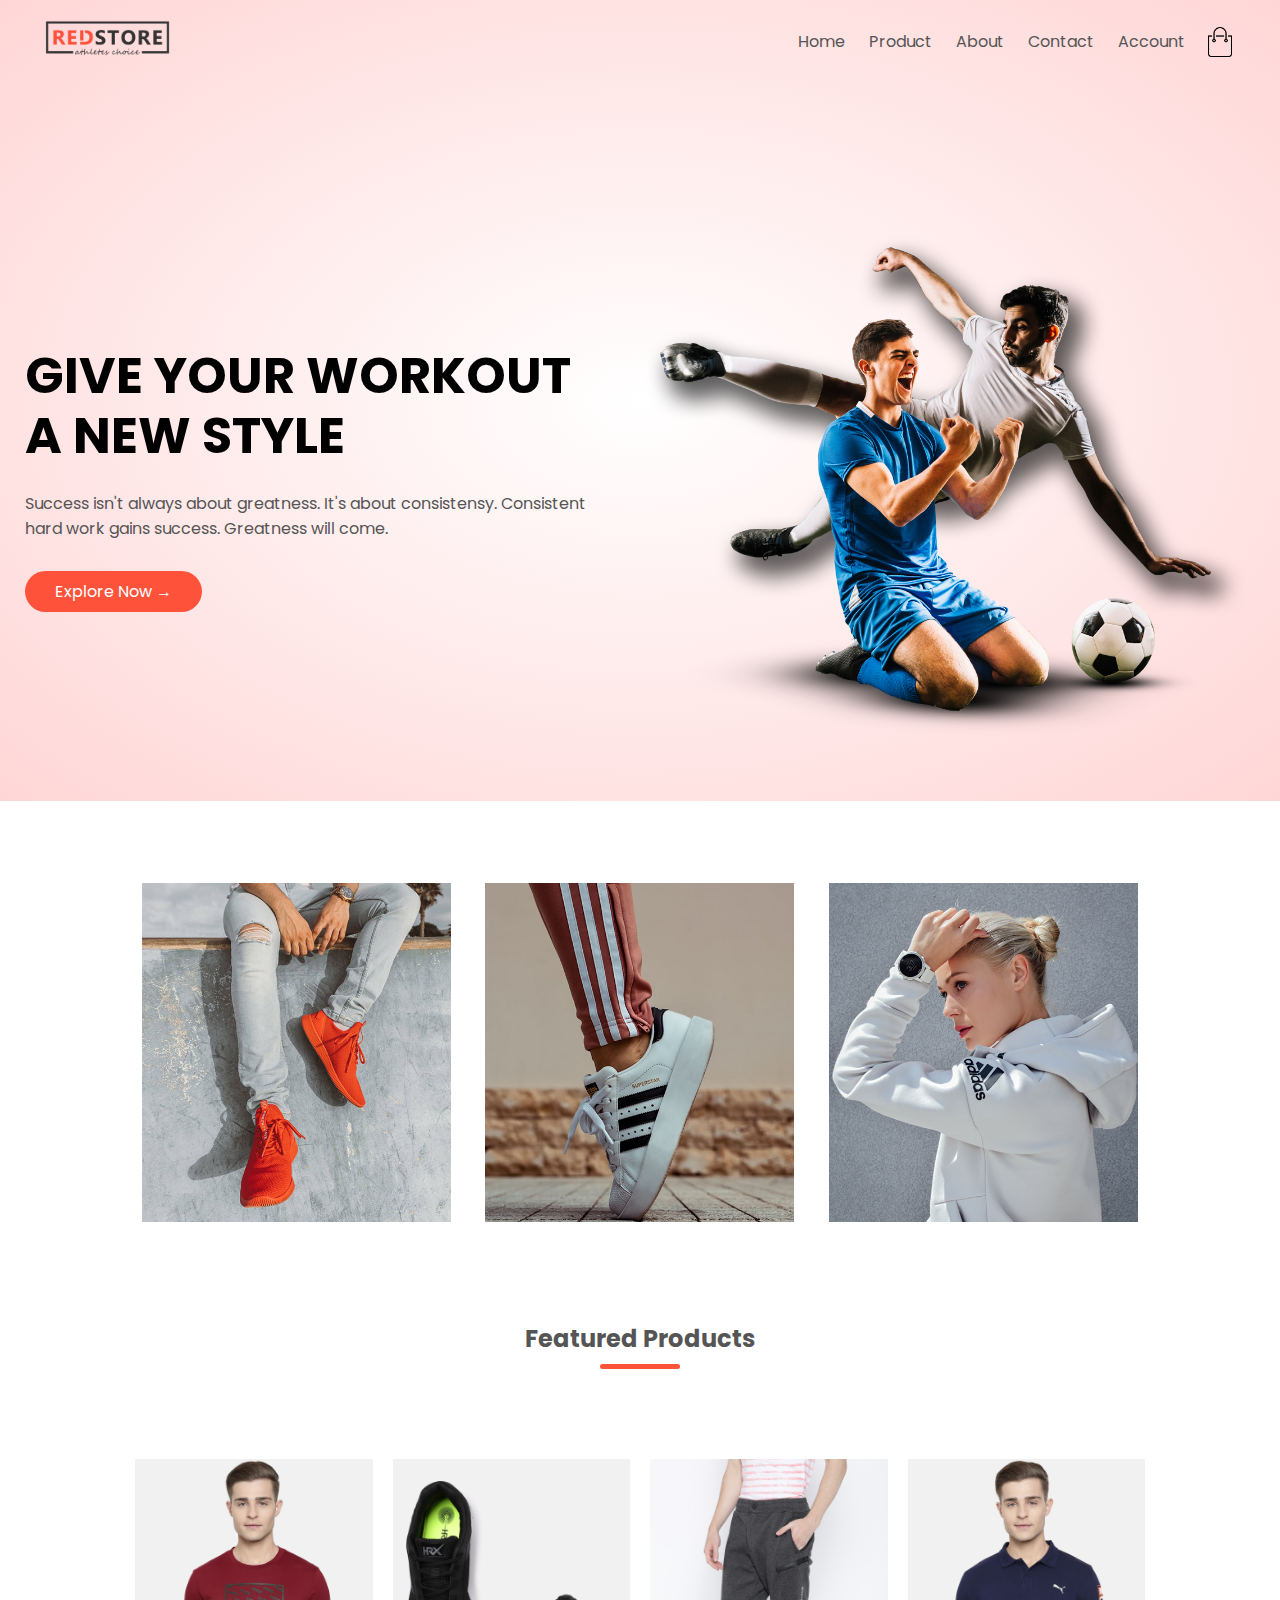
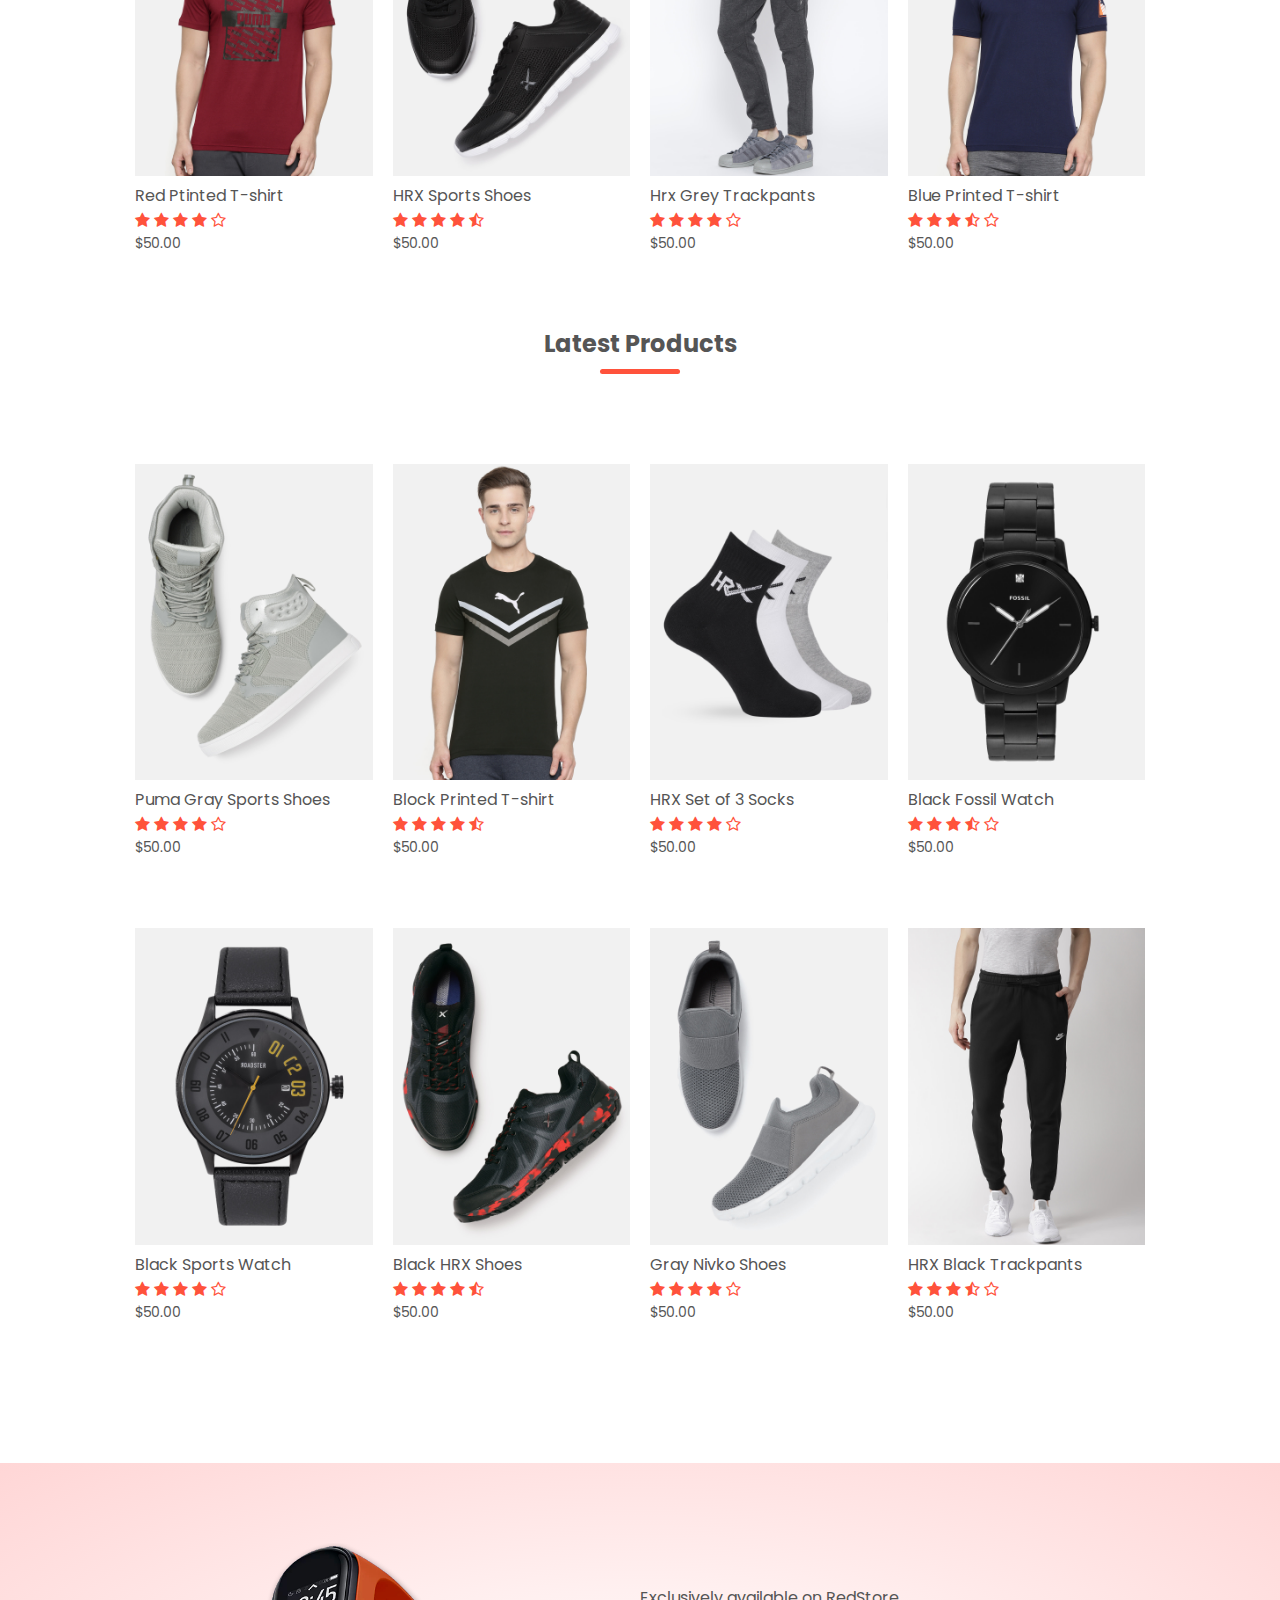
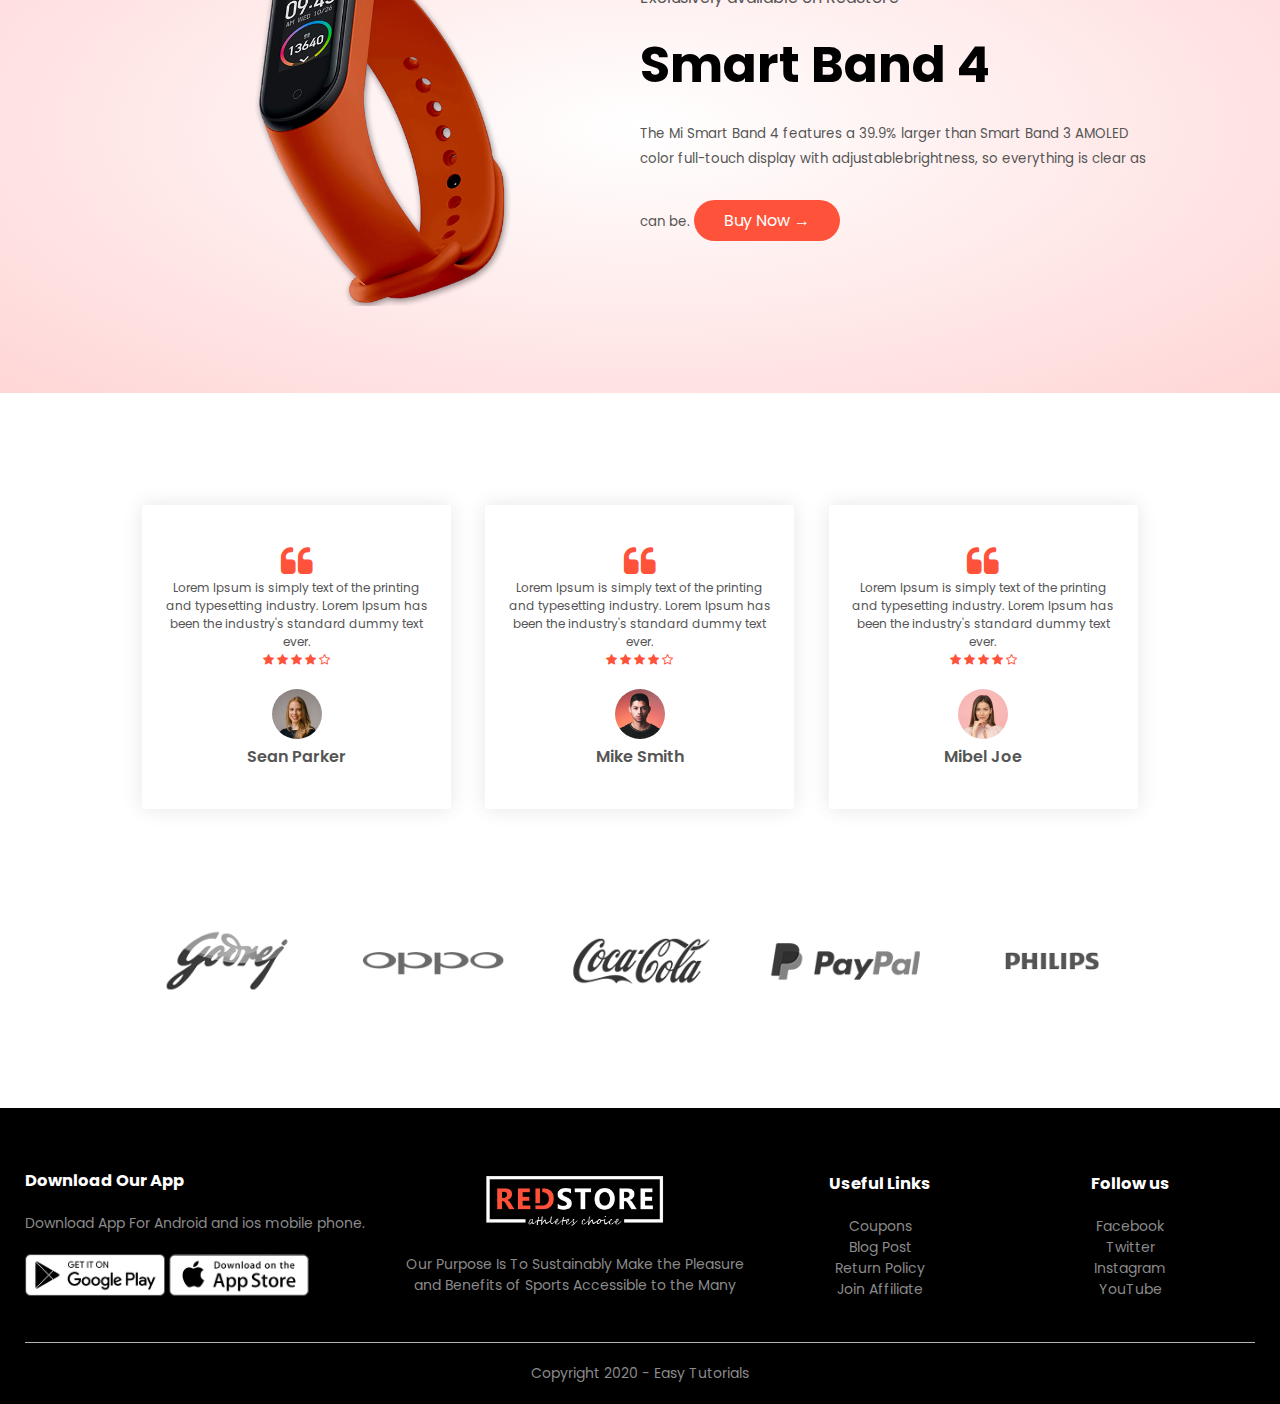
<file: index.html>
<!DOCTYPE html>
<html>
<head>
    <meta charset="utf-8">
    <meta name="viewport" content="width=device-width, initial-scale=1.0">
    <title>RedStore | Ecommerce Website Design</title>
    <link rel="stylesheet" href="style.css">
    <link href="https://fonts.googleapis.com/css2?family=Poppins:wght@300;400;500;600;700&display=swap" rel="stylesheet">
    <link rel="stylesheet" href="https://stackpath.bootstrapcdn.com/font-awesome/4.7.0/css/font-awesome.min.css">
</head>
<body>
<div class="header">
    <div class="container">
        <div class="navbar">
            <div class="logo">
                <a href="index.html"><img src="img/logo.png" width="125px"></a>
            </div>
            <nav>
                <ul id="MenuItems">
                    <li><a href="index.html">Home</a></li>
                    <li><a href="product.html">Product</a></li>
                    <li><a href="#">About</a></li>
                    <li><a href="#">Contact</a></li>
                    <li><a href="login.htm">Account</a></li>
                </ul>
            </nav>
            <img src="img/cart.png" width="30px" height="30px";>
            <img src="img/menu.png" class="menu-icon" onclick="menutoggle()">

        </div>
        <div class="row">
            <div class="col-2">
                <h1>GIVE YOUR WORKOUT <br> A NEW STYLE</h1>
                <p>Success isn't always about greatness. It's about consistensy. Consistent <br> hard work gains success. Greatness will come.</p>
                <a href="" class="btn">Explore Now &#8594;</a>
            </div>
            <div class="col-2">
                <img src="img/image1.png">
            </div>
        </div>
    </div>
</div>
    
<!-------featured catagories---------->
<div class="catagory">
    <div class="small-container">
        <div class="row">
            <div class="col-3"><img src="img/category-1.jpg"></div>
            <div class="col-3"><img src="img/category-2.jpg"></div>
            <div class="col-3"><img src="img/category-3.jpg"></div>
        </div>
    </div>
</div>
    
<!-------featured catagories---------->   
    <div class="small-container">
        <h2 class="title">Featured Products</h2>
        <div class="row">
            <div class="col-4">
                <a href="product-details.html"><img src="img/product-1.jpg"></a>
                <h4>Red Ptinted T-shirt</h4>
                <div class="rating">
                  <i class="fa fa-star"></i>  
                  <i class="fa fa-star"></i>  
                  <i class="fa fa-star"></i>  
                  <i class="fa fa-star"></i>  
                  <i class="fa fa-star-o"></i>  
                </div>
                 <p>$50.00</p>
            </div>
           <div class="col-4">
                <img src="img/product-2.jpg">
                <h4>HRX Sports Shoes</h4>
               <div class="rating">
                  <i class="fa fa-star"></i>  
                  <i class="fa fa-star"></i>  
                  <i class="fa fa-star"></i>  
                  <i class="fa fa-star"></i>  
                  <i class="fa fa-star-half-o"></i>  
                </div>
                <p>$50.00</p>
            </div>
            <div class="col-4">
                <img src="img/product-3.jpg">
                <h4>Hrx Grey Trackpants</h4>
                <div class="rating">
                  <i class="fa fa-star"></i>  
                  <i class="fa fa-star"></i>  
                  <i class="fa fa-star"></i>  
                  <i class="fa fa-star"></i>  
                  <i class="fa fa-star-o"></i>  
                </div>
                 <p>$50.00</p>
            </div>
            <div class="col-4">
                <img src="img/product-4.jpg">
                <h4>Blue Printed T-shirt</h4> 
                <div class="rating">
                  <i class="fa fa-star"></i>  
                  <i class="fa fa-star"></i>  
                  <i class="fa fa-star"></i>  
                  <i class="fa fa-star-half-o"></i>  
                  <i class="fa fa-star-o"></i>  
                </div>
                 <p>$50.00</p>
            </div>
        </div>
        <h2 class="title">Latest Products</h2>
            <div class="row">
                <div class="col-4">
                    <img src="img/product-5.jpg">
                    <h4>Puma Gray Sports Shoes</h4>
                    <div class="rating">
                      <i class="fa fa-star"></i>  
                      <i class="fa fa-star"></i>  
                      <i class="fa fa-star"></i>  
                      <i class="fa fa-star"></i>  
                      <i class="fa fa-star-o"></i>  
                    </div>
                     <p>$50.00</p>
                </div>
               <div class="col-4">
                    <img src="img/product-6.jpg">
                    <h4>Block Printed T-shirt</h4>
                   <div class="rating">
                      <i class="fa fa-star"></i>  
                      <i class="fa fa-star"></i>  
                      <i class="fa fa-star"></i>  
                      <i class="fa fa-star"></i>  
                      <i class="fa fa-star-half-o"></i>  
                    </div>
                    <p>$50.00</p>
                </div>
                <div class="col-4">
                    <img src="img/product-7.jpg">
                    <h4>HRX Set of 3 Socks</h4>
                    <div class="rating">
                      <i class="fa fa-star"></i>  
                      <i class="fa fa-star"></i>  
                      <i class="fa fa-star"></i>  
                      <i class="fa fa-star"></i>  
                      <i class="fa fa-star-o"></i>  
                    </div>
                     <p>$50.00</p>
                </div>
                <div class="col-4">
                    <img src="img/product-8.jpg">
                    <h4>Black Fossil Watch</h4> 
                    <div class="rating">
                      <i class="fa fa-star"></i>  
                      <i class="fa fa-star"></i>  
                      <i class="fa fa-star"></i>  
                      <i class="fa fa-star-half-o"></i>  
                      <i class="fa fa-star-o"></i>  
                    </div>
                     <p>$50.00</p>
                </div>
                  <div class="row">
            <div class="col-4">
                <img src="img/product-9.jpg">
                <h4>Black Sports Watch</h4>
                <div class="rating">
                  <i class="fa fa-star"></i>  
                  <i class="fa fa-star"></i>  
                  <i class="fa fa-star"></i>  
                  <i class="fa fa-star"></i>  
                  <i class="fa fa-star-o"></i>  
                </div>
                 <p>$50.00</p>
            </div>
           <div class="col-4">
                <img src="img/product-10.jpg">
                <h4>Black HRX Shoes</h4>
               <div class="rating">
                  <i class="fa fa-star"></i>  
                  <i class="fa fa-star"></i>  
                  <i class="fa fa-star"></i>  
                  <i class="fa fa-star"></i>  
                  <i class="fa fa-star-half-o"></i>  
                </div>
                <p>$50.00</p>
            </div>
            <div class="col-4">
                <img src="img/product-11.jpg">
                <h4>Gray Nivko Shoes</h4>
                <div class="rating">
                  <i class="fa fa-star"></i>  
                  <i class="fa fa-star"></i>  
                  <i class="fa fa-star"></i>  
                  <i class="fa fa-star"></i>  
                  <i class="fa fa-star-o"></i>  
                </div>
                 <p>$50.00</p>
            </div>
            <div class="col-4">
                <img src="img/product-12.jpg">
                <h4>HRX Black Trackpants</h4> 
                <div class="rating">
                  <i class="fa fa-star"></i>  
                  <i class="fa fa-star"></i>  
                  <i class="fa fa-star"></i>  
                  <i class="fa fa-star-half-o"></i>  
                  <i class="fa fa-star-o"></i>  
                </div>
                 <p>$50.00</p>
            </div>
        </div>
       </div>   
    </div>    
    
    
 <!---------offer------------>
<div class="offer">
    <div class="small-container">
        <div class="row">
            <div class="col-2">
                <img src="img/exclusive.png" class="offer-img">
            </div>
            <div class="col-2">
                <p>Exclusively available on RedStore</p>
                <h1>Smart Band 4</h1>
                <small>The Mi Smart Band 4 features a 39.9% larger than Smart Band 3 AMOLED color full-touch display with adjustablebrightness, so everything is clear as can be.</small>
                <a class="btn">Buy Now &#8594;</a>
            </div>
        </div>
    </div>
</div>
     
    
<!---------testimonial-------->
    
<div class="testimonial">
    <div class="small-container">
        <div class="row">
            <div class="col-3">
                <i class="fa fa-quote-left"></i> 
               <p>Lorem Ipsum is simply text of the printing and typesetting industry. Lorem Ipsum has been the industry's standard dummy text ever.</p>
                 <div class="rating">
                  <i class="fa fa-star"></i>  
                  <i class="fa fa-star"></i>  
                  <i class="fa fa-star"></i>  
                  <i class="fa fa-star"></i>  
                  <i class="fa fa-star-o"></i>  
                </div>
                <img src="img/user-1.png">
                <h3>Sean Parker</h3>
            </div>
            <div class="col-3">
                <i class="fa fa-quote-left"></i> 
               <p>Lorem Ipsum is simply text of the printing and typesetting industry. Lorem Ipsum has been the industry's standard dummy text ever.</p>
                 <div class="rating">
                  <i class="fa fa-star"></i>  
                  <i class="fa fa-star"></i>  
                  <i class="fa fa-star"></i>  
                  <i class="fa fa-star"></i>  
                  <i class="fa fa-star-o"></i>  
                </div>
                <img src="img/user-2.png">
                <h3>Mike Smith</h3>
            </div>
            <div class="col-3">
                <i class="fa fa-quote-left"></i> 
               <p>Lorem Ipsum is simply text of the printing and typesetting industry. Lorem Ipsum has been the industry's standard dummy text ever.</p>
                 <div class="rating">
                  <i class="fa fa-star"></i>  
                  <i class="fa fa-star"></i>  
                  <i class="fa fa-star"></i>  
                  <i class="fa fa-star"></i>  
                  <i class="fa fa-star-o"></i>  
                </div>
                <img src="img/user-3.png">
                <h3>Mibel Joe</h3>
            </div>
    </div>
</div> 
</div>
<!-----------brands------------>

<div class="brands">
    <div class="small-container">
        <div class="row">
            <div class="col-5"> 
                <img src="img/logo-godrej.png">
            </div> 
            
            <div class="col-5"> 
                <img src="img/logo-oppo.png">
            </div>
            
            <div class="col-5"> 
                <img src="img/logo-coca-cola.png">
            </div>
            
            <div class="col-5"> 
                <img src="img/logo-paypal.png">
            </div>
            
            <div class="col-5"> 
                <img src="img/logo-philips.png">
            </div>
        </div> 
    </div> 
</div> 
 <!-----------brands------------>   
    
<div class="footer">
    <div class="container">
        <div class="row">
            <div class="footer-col-1"> 
                <h3>Download Our App</h3>
                <p>Download App For Android and ios mobile phone.</p>
                
                <div class="app-logo">
                    <img src="img/play-store.png">
                    <img src="img/app-store.png">
                </div>
            </div>
            <div class="footer-col-2">     
                <img src="img/logo-white.png">
                <p>Our Purpose Is To Sustainably Make the Pleasure and Benefits of Sports Accessible to the Many</p>
            </div>
            <div class="footer-col-3"> 
                <h3>Useful Links</h3>
                <ul>
                    <li>Coupons</li>
                    <li>Blog Post</li>
                    <li>Return Policy</li>
                    <li>Join Affiliate</li>
                </ul>
            </div>
            <div class="footer-col-4"> 
                <h3>Follow us</h3>
                <ul>
                    <li>Facebook</li>
                    <li>Twitter</li>
                    <li>Instagram</li>
                    <li>YouTube</li>
                </ul>
            </div>
            
        </div>
        <hr>
        <p class="copyright">Copyright 2020 - Easy Tutorials</p>
    </div>
</div>    
    
    
    
<!----------java script for toggle menu-------->
    <script>
    var MenuItems = document.getElementById("MenuItems");
    
    MenuItems.style.maxHeight = "0px";
    
        function menutoggle(){
            if(MenuItems.style.maxHeight == "0px")
                {
                    MenuItems.style.maxHeight = "200px";
                }
            else
                {
                    MenuItems.style.maxHeight = "0px";
                }
        }
 
    
    </script>

    
</body>
</html>
</file>
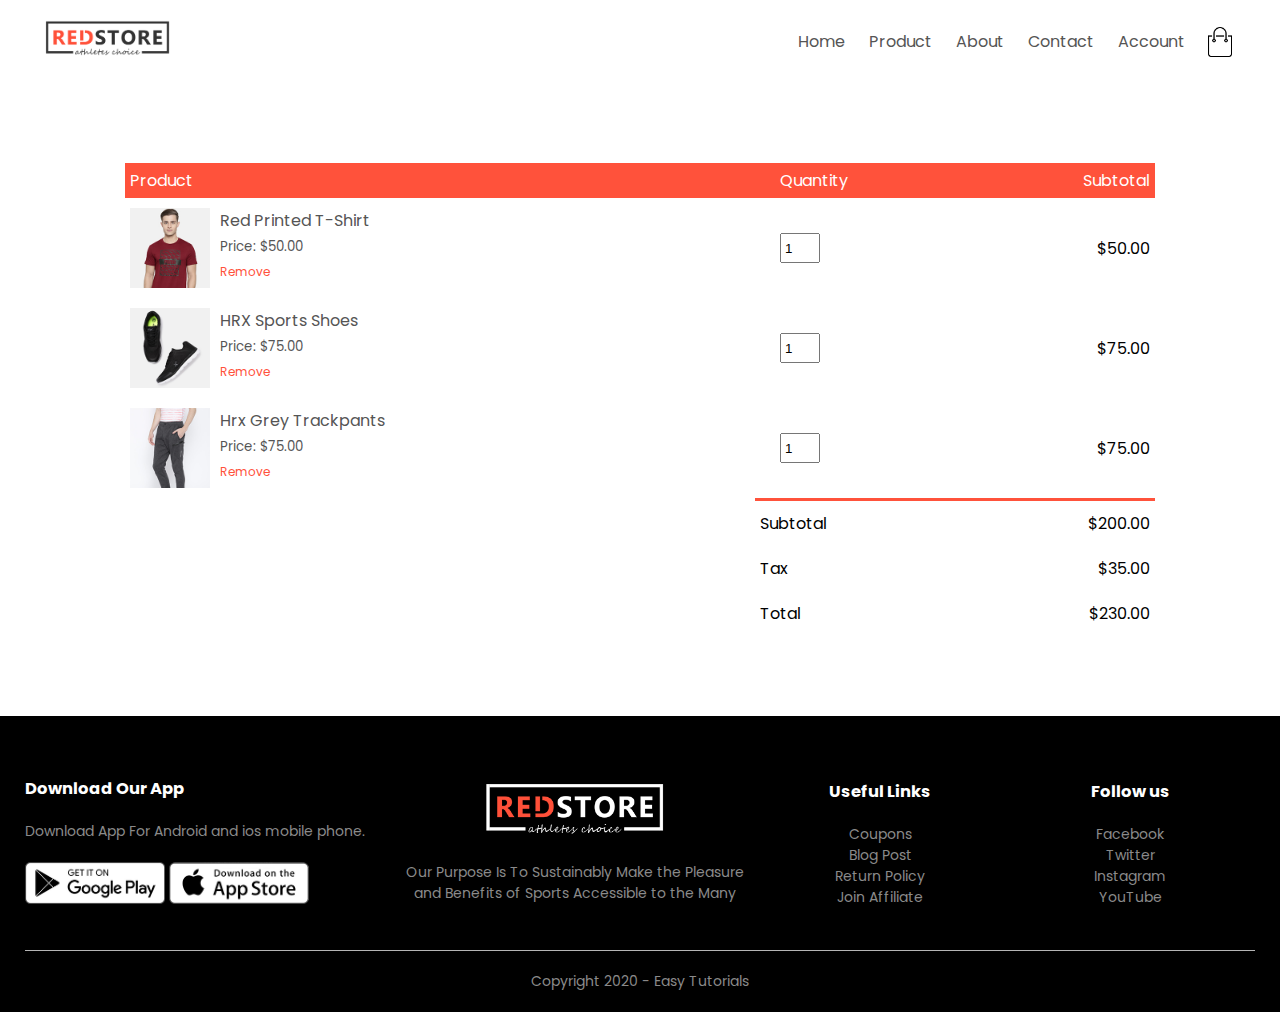
<file: cart.html>
<!DOCTYPE html>
<html>
<head>
    <meta charset="utf-8">
    <meta name="viewport" content="width=device-width, initial-scale=1.0">
    <title>RedStore | Ecommerce Website Design</title>
    <link rel="stylesheet" href="style.css">
    <link href="https://fonts.googleapis.com/css2?family=Poppins:wght@300;400;500;600;700&display=swap" rel="stylesheet">
    <link rel="stylesheet" href="https://stackpath.bootstrapcdn.com/font-awesome/4.7.0/css/font-awesome.min.css">
</head>
<body>

    <div class="container">
        <div class="navbar">
            <div class="logo">
               <a href="index.html"><img src="img/logo.png" width="125px"></a>
            </div>
            <nav>
                <ul id="MenuItems">
                    <li><a href="index.html">Home</a></li>
                    <li><a href="product.html">Product</a></li>
                    <li><a href="#">About</a></li>
                    <li><a href="#">Contact</a></li>
                    <li><a href="login.htm">Account</a></li>
                </ul>
            </nav>
            <img src="img/cart.png" width="30px" height="30px";>
            <img src="img/menu.png" class="menu-icon" onclick="menutoggle()">

        </div>
    </div>

    
   <!-------------cart items details----------> 
    <div class="small-container cart-page">
        <table>
            <tr>
                <th>Product</th>
                <th>Quantity</th>
                <th>Subtotal</th>
            </tr>
            
            <tr>
                <td>
                    <div class="cart-info">
                        <img src="img/buy-1.jpg">
                        <div>
                            <p>Red Printed T-Shirt</p>
                            <small>Price: $50.00</small>
                            <br>
                            <a href="">Remove</a>
                        </div>
                    </div>
                    
                
                </td>
                <td><input type="number" value="1"></td>
                <td>$50.00</td>
            </tr>
              <tr>
                <td>
                    <div class="cart-info">
                        <img src="img/buy-2.jpg">
                        <div>
                            <p>HRX Sports Shoes</p>
                            <small>Price: $75.00</small>
                            <br>
                            <a href="">Remove</a>
                        </div>
                    </div>
                    
                
                </td>
                <td><input type="number" value="1"></td>
                <td>$75.00</td>
            </tr>
              <tr>
                <td>
                    <div class="cart-info">
                        <img src="img/buy-3.jpg">
                        <div>
                            <p>Hrx Grey Trackpants</p>
                            <small>Price: $75.00</small>
                            <br>
                            <a href="">Remove</a>
                        </div>
                    </div>
                    
                
                </td>
                <td><input type="number" value="1"></td>
                <td>$75.00</td>
            </tr>
        </table>
        <div class="total-price">
            <table>
                <tr>
                    <td>Subtotal</td>
                    <td>$200.00</td>
                </tr>
                <tr>
                    <td>Tax</td>
                    <td>$35.00</td>
                </tr>
                <tr>
                    <td>Total</td>
                    <td>$230.00</td>
                </tr>
            </table>
        </div>
    </div>
    
    
    
    
    
    
    
    
    
    
    

 <!-----------footer------------>   
    
<div class="footer">
    <div class="container">
        <div class="row">
            <div class="footer-col-1"> 
                <h3>Download Our App</h3>
                <p>Download App For Android and ios mobile phone.</p>
                
                <div class="app-logo">
                    <img src="img/play-store.png">
                    <img src="img/app-store.png">
                </div>
            </div>
            <div class="footer-col-2">     
                <img src="img/logo-white.png">
                <p>Our Purpose Is To Sustainably Make the Pleasure and Benefits of Sports Accessible to the Many</p>
            </div>
            <div class="footer-col-3"> 
                <h3>Useful Links</h3>
                <ul>
                    <li>Coupons</li>
                    <li>Blog Post</li>
                    <li>Return Policy</li>
                    <li>Join Affiliate</li>
                </ul>
            </div>
            <div class="footer-col-4"> 
                <h3>Follow us</h3>
                <ul>
                    <li>Facebook</li>
                    <li>Twitter</li>
                    <li>Instagram</li>
                    <li>YouTube</li>
                </ul>
            </div>
            
        </div>
        <hr>
        <p class="copyright">Copyright 2020 - Easy Tutorials</p>
    </div>
</div>    
    
    
    
<!----------java script for toggle menu-------->
    <script>
    var MenuItems = document.getElementById("MenuItems");
    
    MenuItems.style.maxHeight = "0px";
    
        function menutoggle(){
            if(MenuItems.style.maxHeight == "0px")
                {
                    MenuItems.style.maxHeight = "200px";
                }
            else
                {
                    MenuItems.style.maxHeight = "0px";
                }
        }
    </script>

    
    <!----------java script for simgle product img-------->
    
    <script>
        var productImg = document.getElementById("productImg");
        var smallimg = document.getElementsByClassName("small-img");
        
            smallimg[0].onclick = function()
            {
                productImg.src = smallimg[0].src; 
            }
            smallimg[1].onclick = function()
            {
                productImg.src = smallimg[1].src; 
            }
            smallimg[2].onclick = function()
            {
                productImg.src = smallimg[2].src; 
            }
            smallimg[3].onclick = function()
            {
                productImg.src = smallimg[3].src; 
            }
        
        
        
        
    </script>
    
    
 
    
    
</body>
</html>
</file>
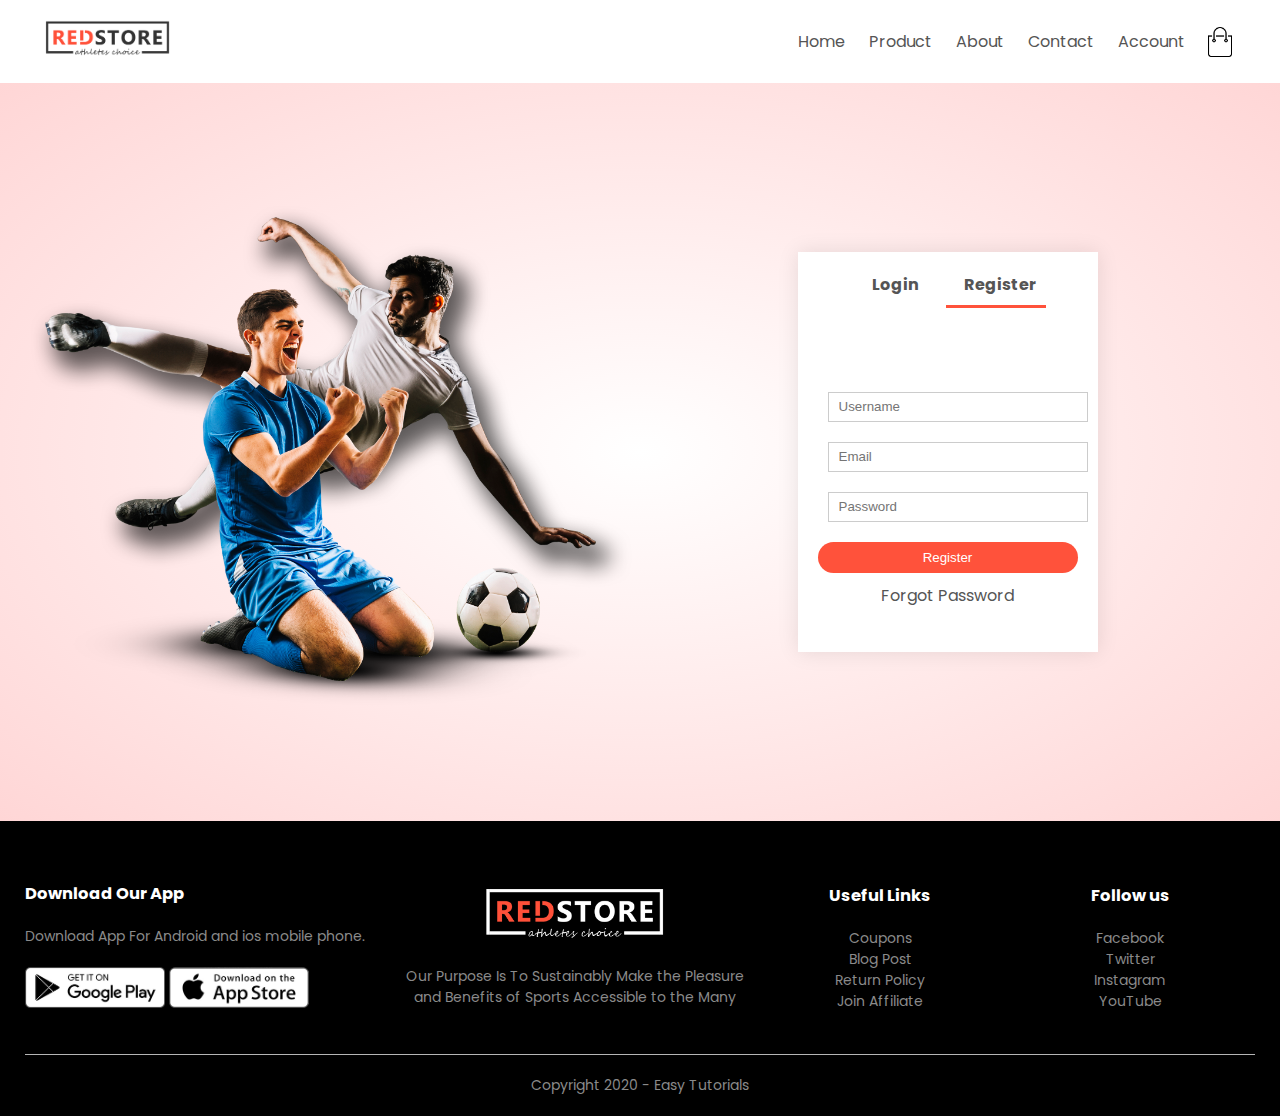
<file: login.html>
<!DOCTYPE html>
<html>
<head>
    <meta charset="utf-8">
    <meta name="viewport" content="width=device-width, initial-scale=1.0">
    <title>RedStore | Ecommerce Website Design</title>
    <link rel="stylesheet" href="style.css">
    <link href="https://fonts.googleapis.com/css2?family=Poppins:wght@300;400;500;600;700&display=swap" rel="stylesheet">
    <link rel="stylesheet" href="https://stackpath.bootstrapcdn.com/font-awesome/4.7.0/css/font-awesome.min.css">
</head>
<body>

    <div class="container">
        <div class="navbar">
            <div class="logo">
               <a href="index.html"><img src="img/logo.png" width="125px"></a>
            </div>
            <nav>
                <ul id="MenuItems">
                    <li><a href="index.html">Home</a></li>
                    <li><a href="product.html">Product</a></li>
                    <li><a href="#">About</a></li>
                    <li><a href="#">Contact</a></li>
                    <li><a href="login.htm">Account</a></li>
                </ul>
            </nav>
            <img src="img/cart.png" width="30px" height="30px";>
            <img src="img/menu.png" class="menu-icon" onclick="menutoggle()">

        </div>
    </div>

    
    
    <!-----------account-page------------->
    <div class="account-page">
        <div class="container">
            <div class="row">
            <div class="col-2">
                <img src="img/image1.png" width="100%">    
            </div>
            <div class="col-2">
                <div class="form-container">
                    <div class="form-btn">
                        <span onclick="login()">Login</span>
                        <span onclick="register()">Register</span>
                        <hr id="Indicator">
                    </div>
                    
                    <form id="LoginForm">
                        <input type="text" placeholder="Username">
                        <input type="password" placeholder="Password">
                        <button type="submit" class="btn">Login</button>
                        <a href="">Forgot Password</a>
                    </form>
                    
                    <form id="RegForm">
                        <input type="text" placeholder="Username">
                        <input type="email" placeholder="Email">
                        <input type="password" placeholder="Password">
                        <button type="submit" class="btn">Register</button>
                        <a href="">Forgot Password</a>
                    </form>
                </div>
            </div>
                
            </div>
         </div>
    </div>
    
 
    
   
 <!-----------footer------------>   
    
<div class="footer">
    <div class="container">
        <div class="row">
            <div class="footer-col-1"> 
                <h3>Download Our App</h3>
                <p>Download App For Android and ios mobile phone.</p>
                
                <div class="app-logo">
                    <img src="img/play-store.png">
                    <img src="img/app-store.png">
                </div>
            </div>
            <div class="footer-col-2">     
                <img src="img/logo-white.png">
                <p>Our Purpose Is To Sustainably Make the Pleasure and Benefits of Sports Accessible to the Many</p>
            </div>
            <div class="footer-col-3"> 
                <h3>Useful Links</h3>
                <ul>
                    <li>Coupons</li>
                    <li>Blog Post</li>
                    <li>Return Policy</li>
                    <li>Join Affiliate</li>
                </ul>
            </div>
            <div class="footer-col-4"> 
                <h3>Follow us</h3>
                <ul>
                    <li>Facebook</li>
                    <li>Twitter</li>
                    <li>Instagram</li>
                    <li>YouTube</li>
                </ul>
            </div>
            
        </div>
        <hr>
        <p class="copyright">Copyright 2020 - Easy Tutorials</p>
    </div>
</div>    
    
    
    
<!----------java script for toggle menu-------->
    <script>
    var MenuItems = document.getElementById("MenuItems");
    
    MenuItems.style.maxHeight = "0px";
    
        function menutoggle(){
            if(MenuItems.style.maxHeight == "0px")
                {
                    MenuItems.style.maxHeight = "200px";
                }
            else
                {
                    MenuItems.style.maxHeight = "0px";
                }
        }
    </script>

    
    <!----------java script for single product img-------->
    
    <script>
        var productImg = document.getElementById("productImg");
        var smallimg = document.getElementsByClassName("small-img");
        
            smallimg[0].onclick = function()
            {
                productImg.src = smallimg[0].src; 
            }
            smallimg[1].onclick = function()
            {
                productImg.src = smallimg[1].src; 
            }
            smallimg[2].onclick = function()
            {
                productImg.src = smallimg[2].src; 
            }
            smallimg[3].onclick = function()
            {
                productImg.src = smallimg[3].src; 
            }
    </script>
    
    
  <!----------java script for account login-------->
    
       <script>
           
        var LoginForm = document.getElementById("LoginForm");
        var RegForm = document.getElementById("RegForm");
        var Indicator = document.getElementById("Indicator");
           
           function register(){
               
               RegForm.style.transform = "translateX(0px)";
               LoginForm.style.transform = "translateX(0px)";
               Indicator.style.transform = "translateX(100px)";
           }
           
           function login(){
               
               RegForm.style.transform = "translateX(300px)";
               LoginForm.style.transform = "translateX(300px)";
               Indicator.style.transform = "translateX(0px)";
           }
           
       </script>
</body>
</html>
</file>
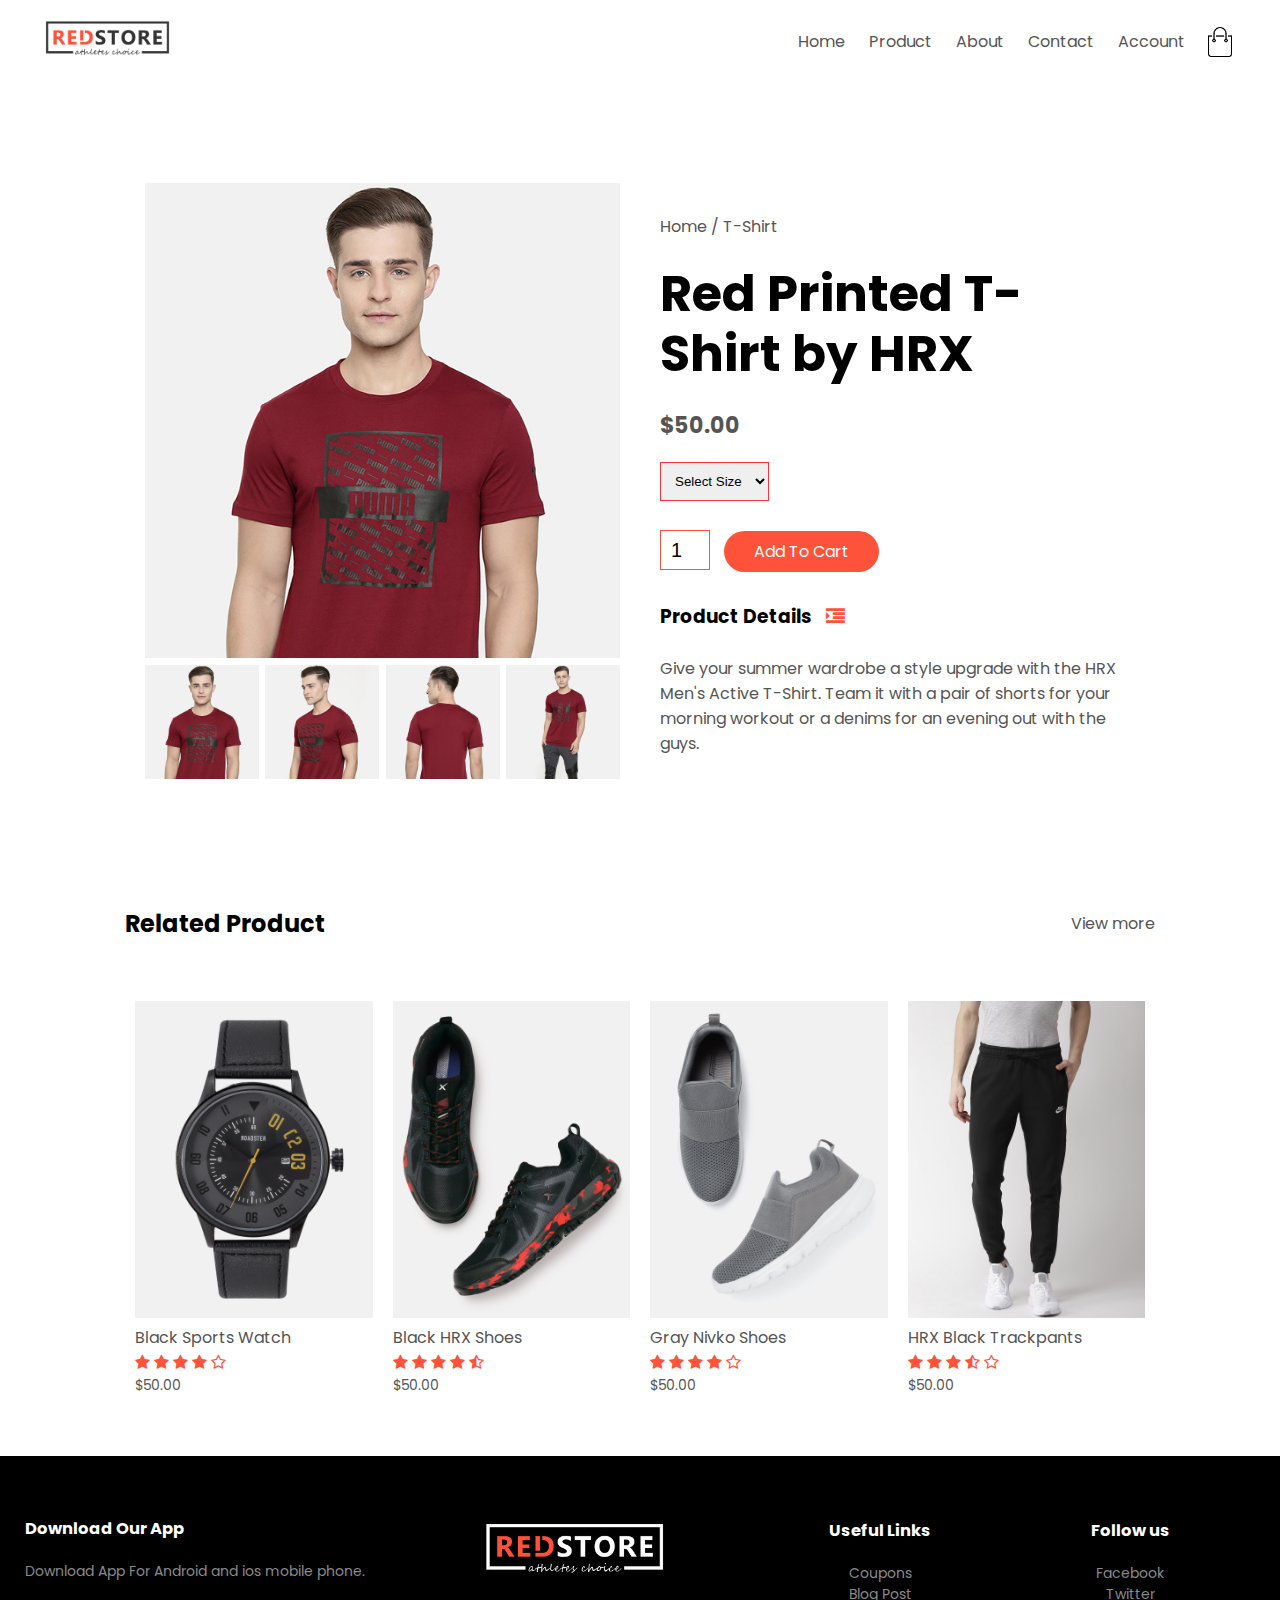
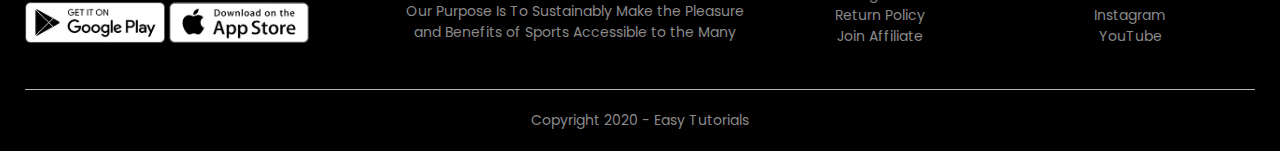
<file: product-details.html>
<!DOCTYPE html>
<html>
<head>
    <meta charset="utf-8">
    <meta name="viewport" content="width=device-width, initial-scale=1.0">
    <title>RedStore | Ecommerce Website Design</title>
    <link rel="stylesheet" href="style.css">
    <link href="https://fonts.googleapis.com/css2?family=Poppins:wght@300;400;500;600;700&display=swap" rel="stylesheet">
    <link rel="stylesheet" href="https://stackpath.bootstrapcdn.com/font-awesome/4.7.0/css/font-awesome.min.css">
</head>
<body>

    <div class="container">
        <div class="navbar">
            <div class="logo">
                <a href="index.html"><img src="img/logo.png" width="125px"></a>
            </div>
            <nav>
                <ul id="MenuItems">
                    <li><a href="index.html">Home</a></li>
                    <li><a href="product.html">Product</a></li>
                    <li><a href="#">About</a></li>
                    <li><a href="#">Contact</a></li>
                    <li><a href="login.htm">Account</a></li>
                </ul>
            </nav>
            <img src="img/cart.png" width="30px" height="30px";>
            <img src="img/menu.png" class="menu-icon" onclick="menutoggle()">

        </div>
    </div>
<!---------single product details----------->
    <div class="small-container single-product">
        <div class="row">
            <div class="col-2">
                <img src="img/gallery-1.jpg" width="100%" id="productImg">
                
                <div class="small-img-row">
                    <div class="small-img-col">
                        <img src="img/gallery-1.jpg" width="100%" class="small-img">
                    </div>
                    <div class="small-img-col">
                        <img src="img/gallery-2.jpg" width="100%" class="small-img">
                    </div>
                    <div class="small-img-col">
                        <img src="img/gallery-3.jpg" width="100%" class="small-img">
                    </div>
                    <div class="small-img-col">
                        <img src="img/gallery-4.jpg" width="100%" class="small-img">
                    </div>
                </div>
                
                
                
                
                
                
                
            </div>
            <div class="col-2">
                <p>Home / T-Shirt</p>
                <h1>Red Printed T-Shirt by HRX</h1>
                <h4>$50.00</h4>
                <select>
                    <option>Select Size</option>
                    <option>XXL</option>
                    <option>XL</option>
                    <option>Large</option>
                    <option>Medium</option>
                    <option>Small</option>
                </select>
                <input type="number" value="1">
                <a href="cart.htm" class="btn">Add To Cart</a>
                <h3>Product Details  <i class="fa fa-indent"></i></h3>
                 <br>
                <p>Give your summer wardrobe a style upgrade with the HRX Men's Active T-Shirt. Team it with a pair of shorts for your morning workout or a denims for an evening out with the guys.</p>
            </div>
        </div>
    </div>
    
  <!-----------title---------->
    
    
    <div class="small-container">
        <div class="row row-2">
            <h2>Related Product</h2>
            <p>View more</p>
        </div>
    </div>
    
    
    
    
    
    
  <!-----------product---------->
<!-------featured product---------->   
    <div class="small-container">
        
        <div class="row">
            
            <div class="col-4">
                <img src="img/product-9.jpg">
                <h4>Black Sports Watch</h4>
                <div class="rating">
                  <i class="fa fa-star"></i>  
                  <i class="fa fa-star"></i>  
                  <i class="fa fa-star"></i>  
                  <i class="fa fa-star"></i>  
                  <i class="fa fa-star-o"></i>  
                </div>
                 <p>$50.00</p>
            </div>
           <div class="col-4">
                <img src="img/product-10.jpg">
                <h4>Black HRX Shoes</h4>
               <div class="rating">
                  <i class="fa fa-star"></i>  
                  <i class="fa fa-star"></i>  
                  <i class="fa fa-star"></i>  
                  <i class="fa fa-star"></i>  
                  <i class="fa fa-star-half-o"></i>  
                </div>
                <p>$50.00</p>
            </div>
            <div class="col-4">
                <img src="img/product-11.jpg">
                <h4>Gray Nivko Shoes</h4>
                <div class="rating">
                  <i class="fa fa-star"></i>  
                  <i class="fa fa-star"></i>  
                  <i class="fa fa-star"></i>  
                  <i class="fa fa-star"></i>  
                  <i class="fa fa-star-o"></i>  
                </div>
                 <p>$50.00</p>
            </div>
            <div class="col-4">
                <img src="img/product-12.jpg">
                <h4>HRX Black Trackpants</h4> 
                <div class="rating">
                  <i class="fa fa-star"></i>  
                  <i class="fa fa-star"></i>  
                  <i class="fa fa-star"></i>  
                  <i class="fa fa-star-half-o"></i>  
                  <i class="fa fa-star-o"></i>  
                </div>
                 <p>$50.00</p>
            </div>
        </div>
    </div>    
    
    

 <!-----------footer------------>   
    
<div class="footer">
    <div class="container">
        <div class="row">
            <div class="footer-col-1"> 
                <h3>Download Our App</h3>
                <p>Download App For Android and ios mobile phone.</p>
                
                <div class="app-logo">
                    <img src="img/play-store.png">
                    <img src="img/app-store.png">
                </div>
            </div>
            <div class="footer-col-2">     
                <img src="img/logo-white.png">
                <p>Our Purpose Is To Sustainably Make the Pleasure and Benefits of Sports Accessible to the Many</p>
            </div>
            <div class="footer-col-3"> 
                <h3>Useful Links</h3>
                <ul>
                    <li>Coupons</li>
                    <li>Blog Post</li>
                    <li>Return Policy</li>
                    <li>Join Affiliate</li>
                </ul>
            </div>
            <div class="footer-col-4"> 
                <h3>Follow us</h3>
                <ul>
                    <li>Facebook</li>
                    <li>Twitter</li>
                    <li>Instagram</li>
                    <li>YouTube</li>
                </ul>
            </div>
            
        </div>
        <hr>
        <p class="copyright">Copyright 2020 - Easy Tutorials</p>
    </div>
</div>    
    
    
    
<!----------java script for toggle menu-------->
    <script>
    var MenuItems = document.getElementById("MenuItems");
    
    MenuItems.style.maxHeight = "0px";
    
        function menutoggle(){
            if(MenuItems.style.maxHeight == "0px")
                {
                    MenuItems.style.maxHeight = "200px";
                }
            else
                {
                    MenuItems.style.maxHeight = "0px";
                }
        }
    </script>

    
    <!----------java script for simgle product img-------->
    
    <script>
        var productImg = document.getElementById("productImg");
        var smallimg = document.getElementsByClassName("small-img");
        
            smallimg[0].onclick = function()
            {
                productImg.src = smallimg[0].src; 
            }
            smallimg[1].onclick = function()
            {
                productImg.src = smallimg[1].src; 
            }
            smallimg[2].onclick = function()
            {
                productImg.src = smallimg[2].src; 
            }
            smallimg[3].onclick = function()
            {
                productImg.src = smallimg[3].src; 
            }
        
        
        
        
    </script>
    
    
    
    
    
    
    
    
    
    
    
    
    
    
    
    
    
    
    
    
    
    
    
    
    
    
</body>
</html>
</file>
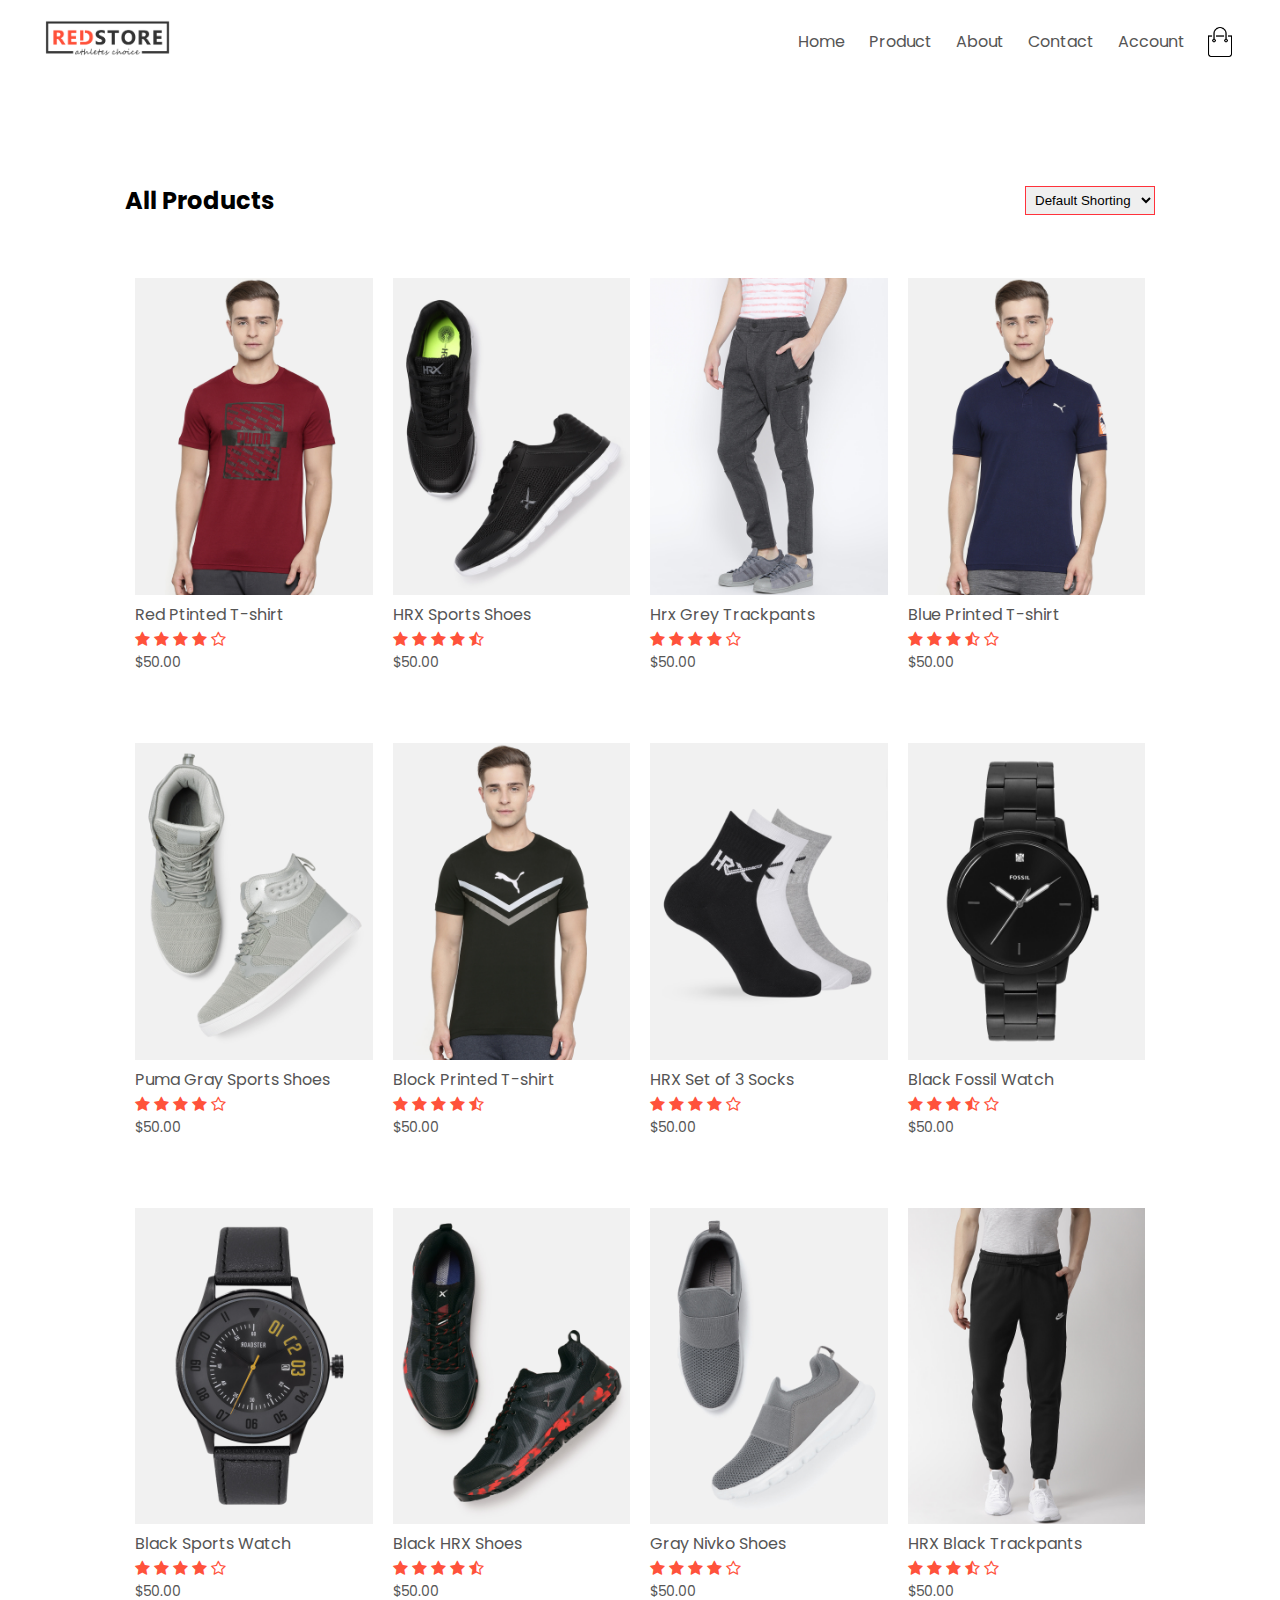
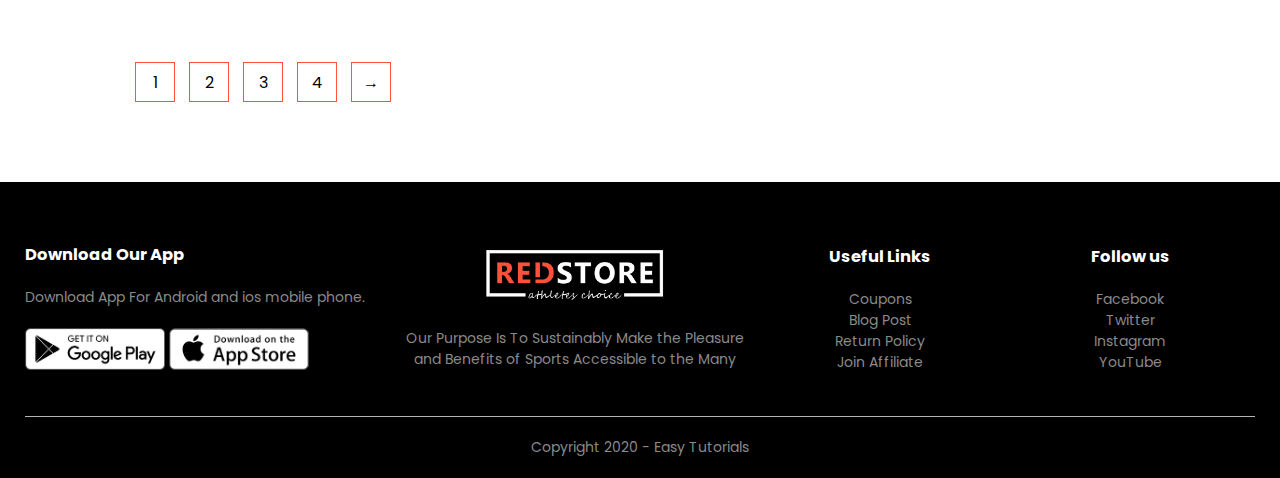
<file: product.html>
<!DOCTYPE html>
<html>
<head>
    <meta charset="utf-8">
    <meta name="viewport" content="width=device-width, initial-scale=1.0">
    <title>RedStore | Ecommerce Website Design</title>
    <link rel="stylesheet" href="style.css">
    <link href="https://fonts.googleapis.com/css2?family=Poppins:wght@300;400;500;600;700&display=swap" rel="stylesheet">
    <link rel="stylesheet" href="https://stackpath.bootstrapcdn.com/font-awesome/4.7.0/css/font-awesome.min.css">
</head>
<body>

    <div class="container">
        <div class="navbar">
            <div class="logo">
               <a href="index.html"><img src="img/logo.png" width="125px"></a>
            </div>
            <nav>
                <ul id="MenuItems">
                    <li><a href="index.html">Home</a></li>
                    <li><a href="product.html">Product</a></li>
                    <li><a href="#">About</a></li>
                    <li><a href="#">Contact</a></li>
                    <li><a href="login.htm">Account</a></li>
                </ul>
            </nav>
            <img src="img/cart.png" width="30px" height="30px";>
            <img src="img/menu.png" class="menu-icon" onclick="menutoggle()">

        </div>
    </div>



    
<!-------featured product---------->   
    <div class="small-container">
        <div class="row row-2">
            <h2>All Products</h2>
            <select>
                <option>Default Shorting</option>
                <option>Short by price</option>
                <option>Short by popular</option>
                <option>Short by rating</option>
                <option>Short by sale</option>
            </select>  
        </div>
        
        
        
        <div class="row">
            <div class="col-4">
                <a href="product-details.html"><img src="img/product-1.jpg"></a>
                <h4>Red Ptinted T-shirt</h4>
                <div class="rating">
                  <i class="fa fa-star"></i>  
                  <i class="fa fa-star"></i>  
                  <i class="fa fa-star"></i>  
                  <i class="fa fa-star"></i>  
                  <i class="fa fa-star-o"></i>  
                </div>
                 <p>$50.00</p>
            </div>
           <div class="col-4">
                <img src="img/product-2.jpg">
                <h4>HRX Sports Shoes</h4>
               <div class="rating">
                  <i class="fa fa-star"></i>  
                  <i class="fa fa-star"></i>  
                  <i class="fa fa-star"></i>  
                  <i class="fa fa-star"></i>  
                  <i class="fa fa-star-half-o"></i>  
                </div>
                <p>$50.00</p>
            </div>
            <div class="col-4">
                <img src="img/product-3.jpg">
                <h4>Hrx Grey Trackpants</h4>
                <div class="rating">
                  <i class="fa fa-star"></i>  
                  <i class="fa fa-star"></i>  
                  <i class="fa fa-star"></i>  
                  <i class="fa fa-star"></i>  
                  <i class="fa fa-star-o"></i>  
                </div>
                 <p>$50.00</p>
            </div>
            <div class="col-4">
                <img src="img/product-4.jpg">
                <h4>Blue Printed T-shirt</h4> 
                <div class="rating">
                  <i class="fa fa-star"></i>  
                  <i class="fa fa-star"></i>  
                  <i class="fa fa-star"></i>  
                  <i class="fa fa-star-half-o"></i>  
                  <i class="fa fa-star-o"></i>  
                </div>
                 <p>$50.00</p>
            </div>
             <div class="col-4">
                    <img src="img/product-5.jpg">
                    <h4>Puma Gray Sports Shoes</h4>
                    <div class="rating">
                      <i class="fa fa-star"></i>  
                      <i class="fa fa-star"></i>  
                      <i class="fa fa-star"></i>  
                      <i class="fa fa-star"></i>  
                      <i class="fa fa-star-o"></i>  
                    </div>
                     <p>$50.00</p>
                </div>
               <div class="col-4">
                    <img src="img/product-6.jpg">
                    <h4>Block Printed T-shirt</h4>
                   <div class="rating">
                      <i class="fa fa-star"></i>  
                      <i class="fa fa-star"></i>  
                      <i class="fa fa-star"></i>  
                      <i class="fa fa-star"></i>  
                      <i class="fa fa-star-half-o"></i>  
                    </div>
                    <p>$50.00</p>
                </div>
                <div class="col-4">
                    <img src="img/product-7.jpg">
                    <h4>HRX Set of 3 Socks</h4>
                    <div class="rating">
                      <i class="fa fa-star"></i>  
                      <i class="fa fa-star"></i>  
                      <i class="fa fa-star"></i>  
                      <i class="fa fa-star"></i>  
                      <i class="fa fa-star-o"></i>  
                    </div>
                     <p>$50.00</p>
                </div>
                <div class="col-4">
                    <img src="img/product-8.jpg">
                    <h4>Black Fossil Watch</h4> 
                    <div class="rating">
                      <i class="fa fa-star"></i>  
                      <i class="fa fa-star"></i>  
                      <i class="fa fa-star"></i>  
                      <i class="fa fa-star-half-o"></i>  
                      <i class="fa fa-star-o"></i>  
                    </div>
                     <p>$50.00</p>
                </div>
            <div class="col-4">
                <img src="img/product-9.jpg">
                <h4>Black Sports Watch</h4>
                <div class="rating">
                  <i class="fa fa-star"></i>  
                  <i class="fa fa-star"></i>  
                  <i class="fa fa-star"></i>  
                  <i class="fa fa-star"></i>  
                  <i class="fa fa-star-o"></i>  
                </div>
                 <p>$50.00</p>
            </div>
           <div class="col-4">
                <img src="img/product-10.jpg">
                <h4>Black HRX Shoes</h4>
               <div class="rating">
                  <i class="fa fa-star"></i>  
                  <i class="fa fa-star"></i>  
                  <i class="fa fa-star"></i>  
                  <i class="fa fa-star"></i>  
                  <i class="fa fa-star-half-o"></i>  
                </div>
                <p>$50.00</p>
            </div>
            <div class="col-4">
                <img src="img/product-11.jpg">
                <h4>Gray Nivko Shoes</h4>
                <div class="rating">
                  <i class="fa fa-star"></i>  
                  <i class="fa fa-star"></i>  
                  <i class="fa fa-star"></i>  
                  <i class="fa fa-star"></i>  
                  <i class="fa fa-star-o"></i>  
                </div>
                 <p>$50.00</p>
            </div>
            <div class="col-4">
                <img src="img/product-12.jpg">
                <h4>HRX Black Trackpants</h4> 
                <div class="rating">
                  <i class="fa fa-star"></i>  
                  <i class="fa fa-star"></i>  
                  <i class="fa fa-star"></i>  
                  <i class="fa fa-star-half-o"></i>  
                  <i class="fa fa-star-o"></i>  
                </div>
                 <p>$50.00</p>
            </div>
        </div>
       
            <div class="page-btn">
                <span>1</span>
                <span>2</span>
                <span>3</span>
                <span>4</span>
                <span>&#8594;</span>
            </div>
              
    </div>    
    
    

 <!-----------footer------------>   
    
<div class="footer">
    <div class="container">
        <div class="row">
            <div class="footer-col-1"> 
                <h3>Download Our App</h3>
                <p>Download App For Android and ios mobile phone.</p>
                
                <div class="app-logo">
                    <img src="img/play-store.png">
                    <img src="img/app-store.png">
                </div>
            </div>
            <div class="footer-col-2">     
                <img src="img/logo-white.png">
                <p>Our Purpose Is To Sustainably Make the Pleasure and Benefits of Sports Accessible to the Many</p>
            </div>
            <div class="footer-col-3"> 
                <h3>Useful Links</h3>
                <ul>
                    <li>Coupons</li>
                    <li>Blog Post</li>
                    <li>Return Policy</li>
                    <li>Join Affiliate</li>
                </ul>
            </div>
            <div class="footer-col-4"> 
                <h3>Follow us</h3>
                <ul>
                    <li>Facebook</li>
                    <li>Twitter</li>
                    <li>Instagram</li>
                    <li>YouTube</li>
                </ul>
            </div>
            
        </div>
        <hr>
        <p class="copyright">Copyright 2020 - Easy Tutorials</p>
    </div>
</div>    
    
    
    
<!----------java script for toggle menu-------->
    <script>
    var MenuItems = document.getElementById("MenuItems");
    
    MenuItems.style.maxHeight = "0px";
    
        function menutoggle(){
            if(MenuItems.style.maxHeight == "0px")
                {
                    MenuItems.style.maxHeight = "200px";
                }
            else
                {
                    MenuItems.style.maxHeight = "0px";
                }
        }
 
    
    </script>

    
</body>
</html>
</file>
<file: style.css>
*{
    padding: 0;
    margin: 0;
    box-sizing: border-box;
}
body{
    font-family: 'Poppins', sans-serif;
}
.navbar{
    display: flex;
    align-items: center;
    padding: 20px;
}
/* .logo{
    
} */
nav{
   text-align: right;
    flex: 1;
}
nav ul{
    display: inline-block;
    list-style-type: none;
}
nav ul li{
     display: inline-block;
     margin-right: 20px;
}
 a{
    text-decoration: none;
    color: #555;
}
p{
    color: #555;
}
.container{
    max-width: 1300px;
    padding-right: 25px;
    padding-left: 25px;
    margin: auto;
}
.row{
    display: flex;
    align-items: center;
    flex-wrap: wrap;
    justify-content: space-around;
}
.col-2{
    flex-basis: 50%;
    min-width: 300px;
}
.col-2 img{
   max-width: 100%;
    padding: 50px 0;
}
.col-2 h1{
    font-size: 50px;
    line-height: 60px;
    margin: 25px 0;
}
.btn{
    display: inline-block;
    background: #ff523b;
    color: #fff;
    padding: 8px 30px;
    margin: 30px 0;
    border-radius: 30px;
    transition: background 0.5s;
}
.btn:hover{
    background: #563434;
}
.header{
    background: radial-gradient(#fff,#ffd6d6);
}
.header .row{
    margin-top: 80px;
}


.catagory{
    margin: 70px 0;
}
.col-3{
    flex-basis: 30%;
    min-width: 200px;
    margin-bottom: 30px;
}
.col-3 img{
   width: 100%;
}
.small-container{
    max-width: 1080px;
    margin: auto;
    padding-left: 25px;
    padding-right: 25px;
}
.col-4{
    flex-basis: 25%;
    min-width: 200px;
    padding: 10px;
    margin-bottom: 50px;
    transition: transform 0.5s;
}
.col-4 img{
    width: 100%;
}
.col-4 p{
    font-size: 14px;
}


.col-4:hover{
    transform: translateY(-5px);
}


.title{
    margin: 0 auto 80px;
    text-align: center;
    position: relative;
    color: #555;
    line-height: 60px;
}
.title::after{
    content: '';
    background: #ff523b;
    width: 80px;
    height: 5px;
    border-radius: 5px;
    position: absolute;
    bottom: 0;
    left: 50%;
    transform: translate(-50%);
}
h4{
    font-weight: normal;
    color: #555;
}
.rating .fa{
    color: #ff523b;
}
.offer{
    background: radial-gradient(#fff,#ffd6d6);
    margin-top:80px;
    padding: 30px 0;
}
.col-2 .offer-img{
    padding: 50px;
}
small{
    color: #555;
}
/*-------testimonial-----------*/
.testimonial{
    padding-top: 100px;
}
.testimonial .col-3{
    text-align: center;
    padding: 40px 20px;
    box-shadow: 0 0 20px 0 rgba(0,0,0,0.1);
    cursor: pointer;
    transition: transform 0.5s;
}
.testimonial .col-3 img{
    width: 50px;
    margin-top: 20px;
    border-radius: 50%;
}
.testimonial .col-3:hover{
    transform: translateY(-10px);
}
.fa.fa-quote-left{
    font-size: 34px;
    color: #ff523b;
}
.col-3{
    font-size: 12px;
    color: #555;
    margin: 12px 0;
}
.testimonial .col-3 h3{
    font-weight: 600;
    color: :#555;
    font-size: 16px;
}
/*----------brands---------------*/

.brands{
    margin: 100px auto;
}
.col-5{
    width: 160px;
}
.col-5 img{
    width: 100%;
    cursor: pointer;
    filter: grayscale(100%);
    transition: 0.5s;
}
.col-5 img:hover{
    filter: grayscale(0%);
}

/*---------------footer--------*/
.footer{
    background: #000;
    color: #8a8a8a;
    font-size: 14px;
    padding: 60px 0 20px;;
}
.footer p{
    color: #8a8a8a;
}
.footer h3{
    color: #fff;
    margin-bottom: 20px;
}
.footer-col-1, .footer-col-2, .footer-col-3, .footer-col-4{
    min-width: 250px;
    margin-bottom: 20px;
}
.footer-col-1{
    flex-basis: 30%;
}
.footer-col-2{
    flex: 1;
    text-align: center;
}
.footer-col-2 img{
    width: 180px;
    margin-bottom: 20px;
}
.footer-col-3, .footer-col-4{
    flex-basis: 12%;
    text-align: center;
}
ul{
    list-style-type: none;
}
.app-logo{
    margin-top: 20px;
}
.app-logo img{
    width: 140px;
}
.copyright{
    text-align: center;
    margin-top: 20px;
}
.footer hr{
    border: none;
    background: #b5b5b5;
    height: 1px;
    margin: 20px 0;
}
.menu-icon{
    width: 28px;
    margin-left: 20px;
    display: none;
}

/*------------------all product-------------------*/

.row-2{
    margin: 100px auto 50px;
    justify-content: space-between;
}
select{
    border: 1px solid #ff323b;
    padding: 5px;
}
select:focus{
    outline: none;
}
.page-btn{
    margin: 0 auto 80px;
}
.page-btn span{
    border: 1px solid #ff523b;
    margin-left: 10px;
    width: 40px;
    height: 40px;
    line-height: 40px;
    text-align: center;
    cursor: pointer;
    display: inline-block;
}
.page-btn span:hover{
    background: #ff523b;
    color: #fff;
}


/*---------single product details-----------*/

.single-product{
    margin-top: 80px;
}

.single-product .col-2{
    padding: 20px;
}
.single-product .col-2 img{
    padding: 0px;
}
.single-product h4{
    margin: 20px 0;
    font-size: 22px;
    font-weight: bold;
}
.single-product select{
    display: block;
    padding: 10px;
    margin-top: 20px;
}
.single-product input{
    width: 50px;
    height: 40px;
    padding-left: 10px;
    font-size: 20px;
    margin-right: 10px;
    border: 1px solid #ff523b;
}
input:focus{
    outline: none;
}
.single-product .fa{
    color: #ff523b;
    margin-left: 10px;
}
.small-img-row{
    display: flex;
    justify-content: space-between;
}
.small-img-col{
    flex-basis: 24%;
    cursor: pointer;
}
/*------------cart item-------------*/
.cart-page{
    margin: 80px auto;
}
table{
    width: 100%;
    border-collapse: collapse;
}
.cart-info{
    display: flex;
    flex-wrap: wrap;
}
th{
    text-align: left;
    padding: 5px;
    color: #fff;
    background: #ff523b;
    font-weight: normal;
}
td{
    padding: 10px 5px;
}
td input{
    width: 40px;
    height: 30px;
    padding: 3px;
}
td a{
    color: #ff523b;
    font-size: 12px;
}
td img{
    width: 80px;
    height: 80px;
    margin-right: 10px;
}
.total-price{
    display: flex;
    justify-content: flex-end;
}
.total-price table{
    border-top: 3px solid #ff523b;
    width: 100%;
    max-width: 400px;
}
td:last-child{
    text-align: right;
}
th:last-child{
    text-align: right;
}

/*---------account-page-------*/
.account-page{
    padding: 50px 0;
    background: radial-gradient(#fff,#ffd6d6);
}
.form-container{
    background: #fff;
    width: 300px;
    height: 400px;
    text-align: center;
    padding: 20px 0;
    position: relative;
    margin: auto;
    box-shadow: 0px 0px 20px 0px rgba(0,0,0,0.1);
    overflow: hidden;
}
.form-container span{
    font-weight: bold;
    padding: 0 10px;
    color: #555;
    cursor: pointer;
    width: 100px;
    display: inline-block;
}

.form-btn{
    display: inline-block;
}
.form-container form{
    max-width: 300px;
    padding: 0 20px;
    position: absolute;
    top: 130px;
    transition: transform 1s;
}
form input{
    width: 100%;
    height: 30px;
    margin: 10px;
    padding: 0 10px;
    border: 1px solid #ccc;
}
form .btn{
    width: 100%;
    border: none;
    cursor: pointer;
    margin: 10px 0;
}
form .btn:focus{
    outline: none;
}
#LoginForm{
    left: -300px;
}
#RejForm{
    left: 0;
}
#Indicator{
    width: 100px;
    border: none;
    background: #ff523b;
    height: 3px;
    margin-top: 8px;
    transform: translateX(100px);
    transition: transform 1s;
}






/*--------------media query for menu------------*/
@media only screen and (max-width: 800px){
    nav ul{
        position: absolute;
        top: 70px;
        left: 0;
         background:#333;
        width: 100%;
        overflow: hidden;
        transition: max-height 0.5s;
    }
    nav ul li{
        display: block;
        margin-right: 50px;
        margin-bottom: 10px;
        margin-top: 10px;  
    }
    nav ul li a{
        color: #fff;
    }
    .menu-icon{
        display: block;
        cursor: pointer;
    }
}
/*--------------media query for less than 600px------------*/
@media only screen and (max-width: 600px){
    .row{
        text-align: center;
    }
    .col-2, .col-3, .col-4{
        flex-basis: 100%;
    }
    .single-product .row{
        text-align: left;
    }
    .single-product .col-2{
        padding: 20px 0;
    }
    .single-product h1{
        font-size: 26px;
        line-height: 32px;
    }
    .cart-info p{
        display: none;
    }
}
</file>
